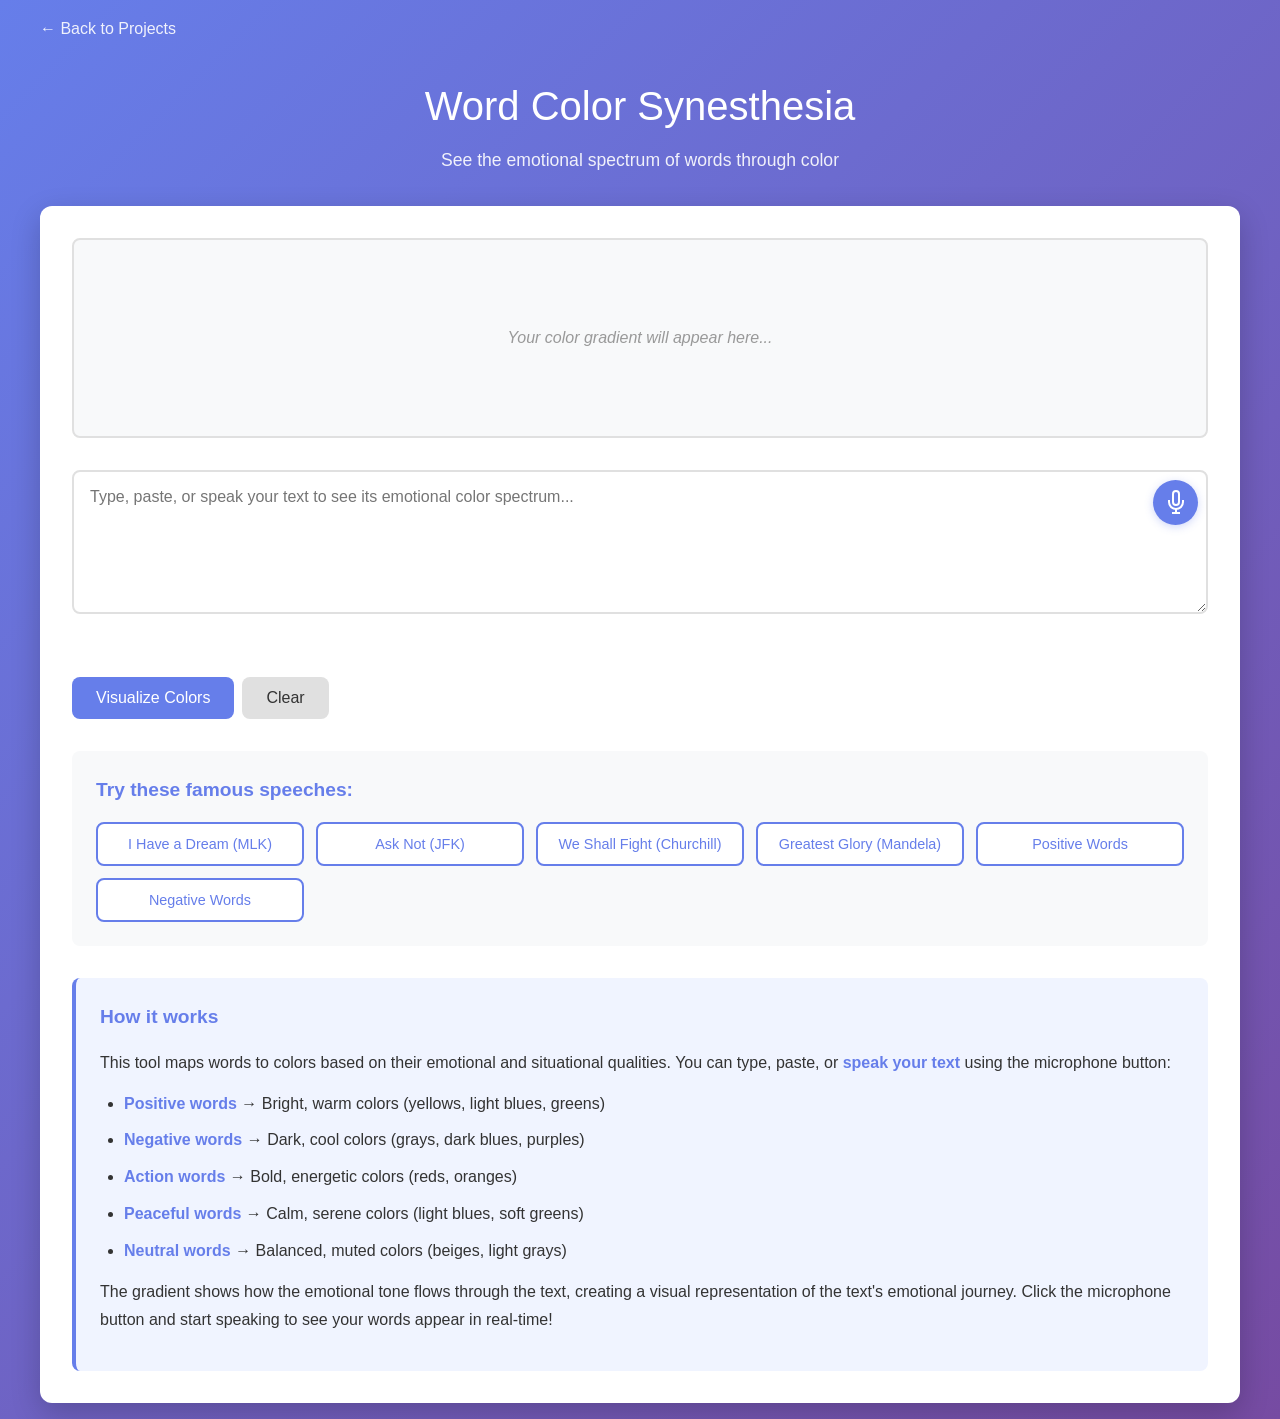
<file: word-color-synesthesia/index.html>
<!DOCTYPE html>
<html lang="en">
<head>
    <meta charset="UTF-8">
    <meta name="viewport" content="width=device-width, initial-scale=1.0">
    <title>Word Color Synesthesia - Aroha's Projects</title>
    <link rel="stylesheet" href="styles.css">
</head>
<body>
    <nav>
        <a href="/">← Back to Projects</a>
    </nav>

    <main>
        <header>
            <h1>Word Color Synesthesia</h1>
            <p class="subtitle">See the emotional spectrum of words through color</p>
        </header>

        <div class="container">
            <!-- Color visualization area -->
            <div id="colorVisualization" class="visualization-area">
                <canvas id="colorCanvas"></canvas>
                <p class="placeholder">Your color gradient will appear here...</p>
            </div>

            <!-- Word-by-word breakdown -->
            <div id="wordBreakdown" class="word-breakdown"></div>

            <!-- Input section -->
            <div class="input-section">
                <div class="textarea-container">
                    <textarea
                        id="textInput"
                        placeholder="Type, paste, or speak your text to see its emotional color spectrum..."
                        rows="6"
                    ></textarea>
                    <button id="micBtn" class="mic-button" title="Click to speak">
                        <svg class="mic-icon" viewBox="0 0 24 24" fill="none" stroke="currentColor" stroke-width="2">
                            <path d="M12 1a3 3 0 0 0-3 3v8a3 3 0 0 0 6 0V4a3 3 0 0 0-3-3z"></path>
                            <path d="M19 10v2a7 7 0 0 1-14 0v-2"></path>
                            <line x1="12" y1="19" x2="12" y2="23"></line>
                            <line x1="8" y1="23" x2="16" y2="23"></line>
                        </svg>
                    </button>
                </div>
                <div id="micStatus" class="mic-status"></div>
                <div class="button-group">
                    <button id="visualizeBtn" class="btn-primary">Visualize Colors</button>
                    <button id="clearBtn" class="btn-secondary">Clear</button>
                </div>
            </div>

            <!-- Example speeches -->
            <div class="examples-section">
                <h3>Try these famous speeches:</h3>
                <div class="examples-grid">
                    <button class="example-btn" data-example="mlk">
                        I Have a Dream (MLK)
                    </button>
                    <button class="example-btn" data-example="jfk">
                        Ask Not (JFK)
                    </button>
                    <button class="example-btn" data-example="churchill">
                        We Shall Fight (Churchill)
                    </button>
                    <button class="example-btn" data-example="mandela">
                        Greatest Glory (Mandela)
                    </button>
                    <button class="example-btn" data-example="positive">
                        Positive Words
                    </button>
                    <button class="example-btn" data-example="negative">
                        Negative Words
                    </button>
                </div>
            </div>

            <!-- Info section -->
            <div class="info-section">
                <h3>How it works</h3>
                <p>This tool maps words to colors based on their emotional and situational qualities. You can type, paste, or <strong>speak your text</strong> using the microphone button:</p>
                <ul>
                    <li><strong>Positive words</strong> → Bright, warm colors (yellows, light blues, greens)</li>
                    <li><strong>Negative words</strong> → Dark, cool colors (grays, dark blues, purples)</li>
                    <li><strong>Action words</strong> → Bold, energetic colors (reds, oranges)</li>
                    <li><strong>Peaceful words</strong> → Calm, serene colors (light blues, soft greens)</li>
                    <li><strong>Neutral words</strong> → Balanced, muted colors (beiges, light grays)</li>
                </ul>
                <p>The gradient shows how the emotional tone flows through the text, creating a visual representation of the text's emotional journey. Click the microphone button and start speaking to see your words appear in real-time!</p>
            </div>
        </div>
    </main>

    <script src="script.js"></script>
</body>
</html>
</file>
<file: word-color-synesthesia/styles.css>
* {
    margin: 0;
    padding: 0;
    box-sizing: border-box;
}

body {
    font-family: -apple-system, BlinkMacSystemFont, 'Segoe UI', 'Roboto', 'Oxygen',
        'Ubuntu', 'Cantarell', 'Fira Sans', 'Droid Sans', 'Helvetica Neue', sans-serif;
    line-height: 1.6;
    background: linear-gradient(135deg, #667eea 0%, #764ba2 100%);
    min-height: 100vh;
    padding: 1rem;
    color: #333;
}

nav {
    max-width: 1200px;
    margin: 0 auto 2rem auto;
}

nav a {
    color: white;
    text-decoration: none;
    font-size: 1rem;
    opacity: 0.9;
    transition: opacity 0.3s ease;
}

nav a:hover {
    opacity: 1;
}

main {
    max-width: 1200px;
    margin: 0 auto;
}

header {
    text-align: center;
    color: white;
    margin-bottom: 2rem;
}

h1 {
    font-size: 2.5rem;
    font-weight: 300;
    margin-bottom: 0.5rem;
}

.subtitle {
    font-size: 1.1rem;
    opacity: 0.9;
}

.container {
    background: white;
    border-radius: 12px;
    padding: 2rem;
    box-shadow: 0 10px 30px rgba(0, 0, 0, 0.2);
}

/* Visualization Area */
.visualization-area {
    width: 100%;
    height: 200px;
    border-radius: 8px;
    margin-bottom: 2rem;
    display: flex;
    align-items: center;
    justify-content: center;
    border: 2px solid #e0e0e0;
    transition: all 0.3s ease;
    position: relative;
    overflow: hidden;
    background: #f8f9fa;
}

.visualization-area .placeholder {
    color: #999;
    font-style: italic;
    position: absolute;
    z-index: 1;
}

#colorCanvas {
    position: absolute;
    top: 0;
    left: 0;
    width: 100%;
    height: 100%;
    border-radius: 8px;
    z-index: 2;
    display: none;
}

/* Word Breakdown */
.word-breakdown {
    margin-bottom: 2rem;
}

.word-breakdown h3 {
    color: #667eea;
    margin-bottom: 1rem;
    font-size: 1.3rem;
}

.word-chips {
    display: flex;
    flex-wrap: wrap;
    gap: 0.5rem;
}

.word-chip {
    padding: 0.5rem 1rem;
    border-radius: 20px;
    font-size: 0.9rem;
    font-weight: 500;
    box-shadow: 0 2px 5px rgba(0, 0, 0, 0.1);
    transition: transform 0.2s ease;
}

.word-chip:hover {
    transform: scale(1.05);
}

/* Input Section */
.input-section {
    margin-bottom: 2rem;
}

.textarea-container {
    position: relative;
    margin-bottom: 1rem;
}

textarea {
    width: 100%;
    padding: 1rem;
    padding-right: 4rem;
    border: 2px solid #e0e0e0;
    border-radius: 8px;
    font-family: inherit;
    font-size: 1rem;
    resize: vertical;
    transition: border-color 0.3s ease;
}

textarea:focus {
    outline: none;
    border-color: #667eea;
}

/* Microphone Button */
.mic-button {
    position: absolute;
    right: 10px;
    top: 10px;
    width: 45px;
    height: 45px;
    border: none;
    border-radius: 50%;
    background: #667eea;
    color: white;
    cursor: pointer;
    display: flex;
    align-items: center;
    justify-content: center;
    transition: all 0.3s ease;
    box-shadow: 0 2px 8px rgba(102, 126, 234, 0.3);
}

.mic-button:hover {
    background: #5568d3;
    transform: scale(1.05);
    box-shadow: 0 4px 12px rgba(102, 126, 234, 0.5);
}

.mic-button.recording {
    background: #E74C3C;
    animation: pulse 1.5s infinite;
}

.mic-button.recording:hover {
    background: #C0392B;
}

.mic-icon {
    width: 24px;
    height: 24px;
}

@keyframes pulse {
    0%, 100% {
        box-shadow: 0 2px 8px rgba(231, 76, 60, 0.3);
    }
    50% {
        box-shadow: 0 4px 16px rgba(231, 76, 60, 0.6);
    }
}

/* Mic Status */
.mic-status {
    min-height: 24px;
    margin-bottom: 1rem;
    font-size: 0.9rem;
    color: #667eea;
    font-weight: 500;
}

.mic-status.listening {
    color: #E74C3C;
}

.mic-status.error {
    color: #E74C3C;
}

.button-group {
    display: flex;
    gap: 0.5rem;
}

.btn-primary, .btn-secondary {
    padding: 0.75rem 1.5rem;
    border: none;
    border-radius: 8px;
    font-size: 1rem;
    font-weight: 500;
    cursor: pointer;
    transition: all 0.3s ease;
}

.btn-primary {
    background: #667eea;
    color: white;
}

.btn-primary:hover {
    background: #5568d3;
    transform: translateY(-2px);
    box-shadow: 0 5px 15px rgba(102, 126, 234, 0.4);
}

.btn-secondary {
    background: #e0e0e0;
    color: #333;
}

.btn-secondary:hover {
    background: #d0d0d0;
}

/* Examples Section */
.examples-section {
    margin-bottom: 2rem;
    padding: 1.5rem;
    background: #f8f9fa;
    border-radius: 8px;
}

.examples-section h3 {
    color: #667eea;
    margin-bottom: 1rem;
    font-size: 1.2rem;
}

.examples-grid {
    display: grid;
    grid-template-columns: repeat(auto-fit, minmax(200px, 1fr));
    gap: 0.75rem;
}

.example-btn {
    padding: 0.75rem 1rem;
    border: 2px solid #667eea;
    background: white;
    color: #667eea;
    border-radius: 8px;
    cursor: pointer;
    font-size: 0.9rem;
    font-weight: 500;
    transition: all 0.3s ease;
}

.example-btn:hover {
    background: #667eea;
    color: white;
    transform: translateY(-2px);
    box-shadow: 0 5px 15px rgba(102, 126, 234, 0.3);
}

/* Info Section */
.info-section {
    padding: 1.5rem;
    background: #f0f4ff;
    border-radius: 8px;
    border-left: 4px solid #667eea;
}

.info-section h3 {
    color: #667eea;
    margin-bottom: 1rem;
    font-size: 1.2rem;
}

.info-section p {
    margin-bottom: 0.75rem;
    line-height: 1.8;
}

.info-section ul {
    margin-left: 1.5rem;
    margin-bottom: 0.75rem;
}

.info-section li {
    margin-bottom: 0.5rem;
    line-height: 1.8;
}

.info-section strong {
    color: #667eea;
}

/* Responsive Design */
@media (max-width: 768px) {
    h1 {
        font-size: 2rem;
    }

    .container {
        padding: 1.5rem;
    }

    .visualization-area {
        height: 150px;
    }

    .examples-grid {
        grid-template-columns: 1fr;
    }

    .button-group {
        flex-direction: column;
    }

    .btn-primary, .btn-secondary {
        width: 100%;
    }
}

@media (max-width: 480px) {
    body {
        padding: 0.5rem;
    }

    h1 {
        font-size: 1.5rem;
    }

    .subtitle {
        font-size: 0.9rem;
    }

    .container {
        padding: 1rem;
    }
}
</file>
